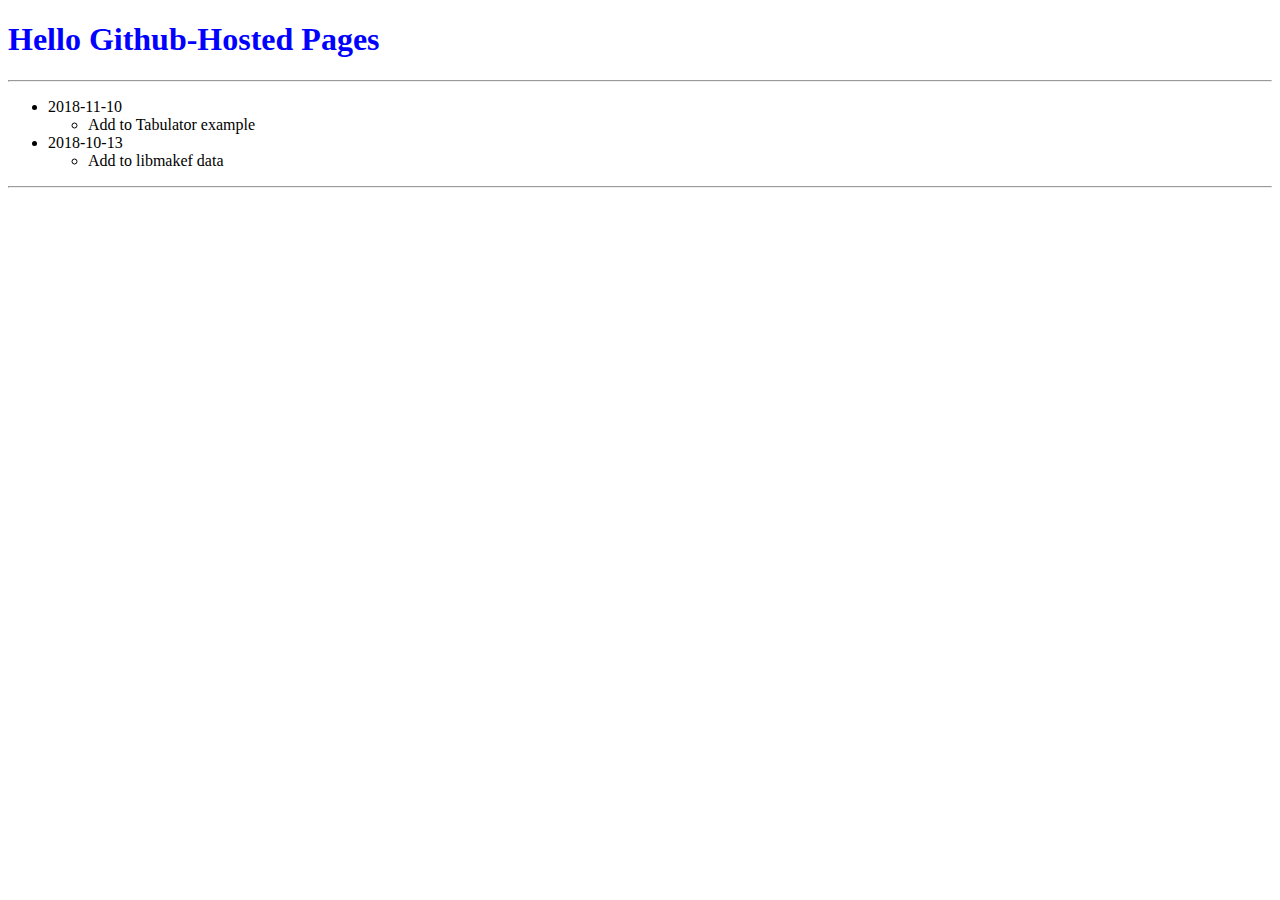
<file: index.html>
<!DOCTYPE html>
<meta charset="utf-8">
<html>
<head>
<title>Hello Github-Hosted Pages</title>
<meta http-equiv="content-style-type" content="text/css">
</head>
<body>
<h1><span style="color:blue; text-align:center;">Hello Github-Hosted Pages</span></h1>
<hr>
<ul type="disc">
<li>2018-11-10</li>
<ul>
<li>Add to Tabulator example</li>
</ul>
<li>2018-10-13</li>
<ul>
<li>Add to libmakef data</li>
</ul>
</ul>
<hr>
</doby>
</html>
</file>
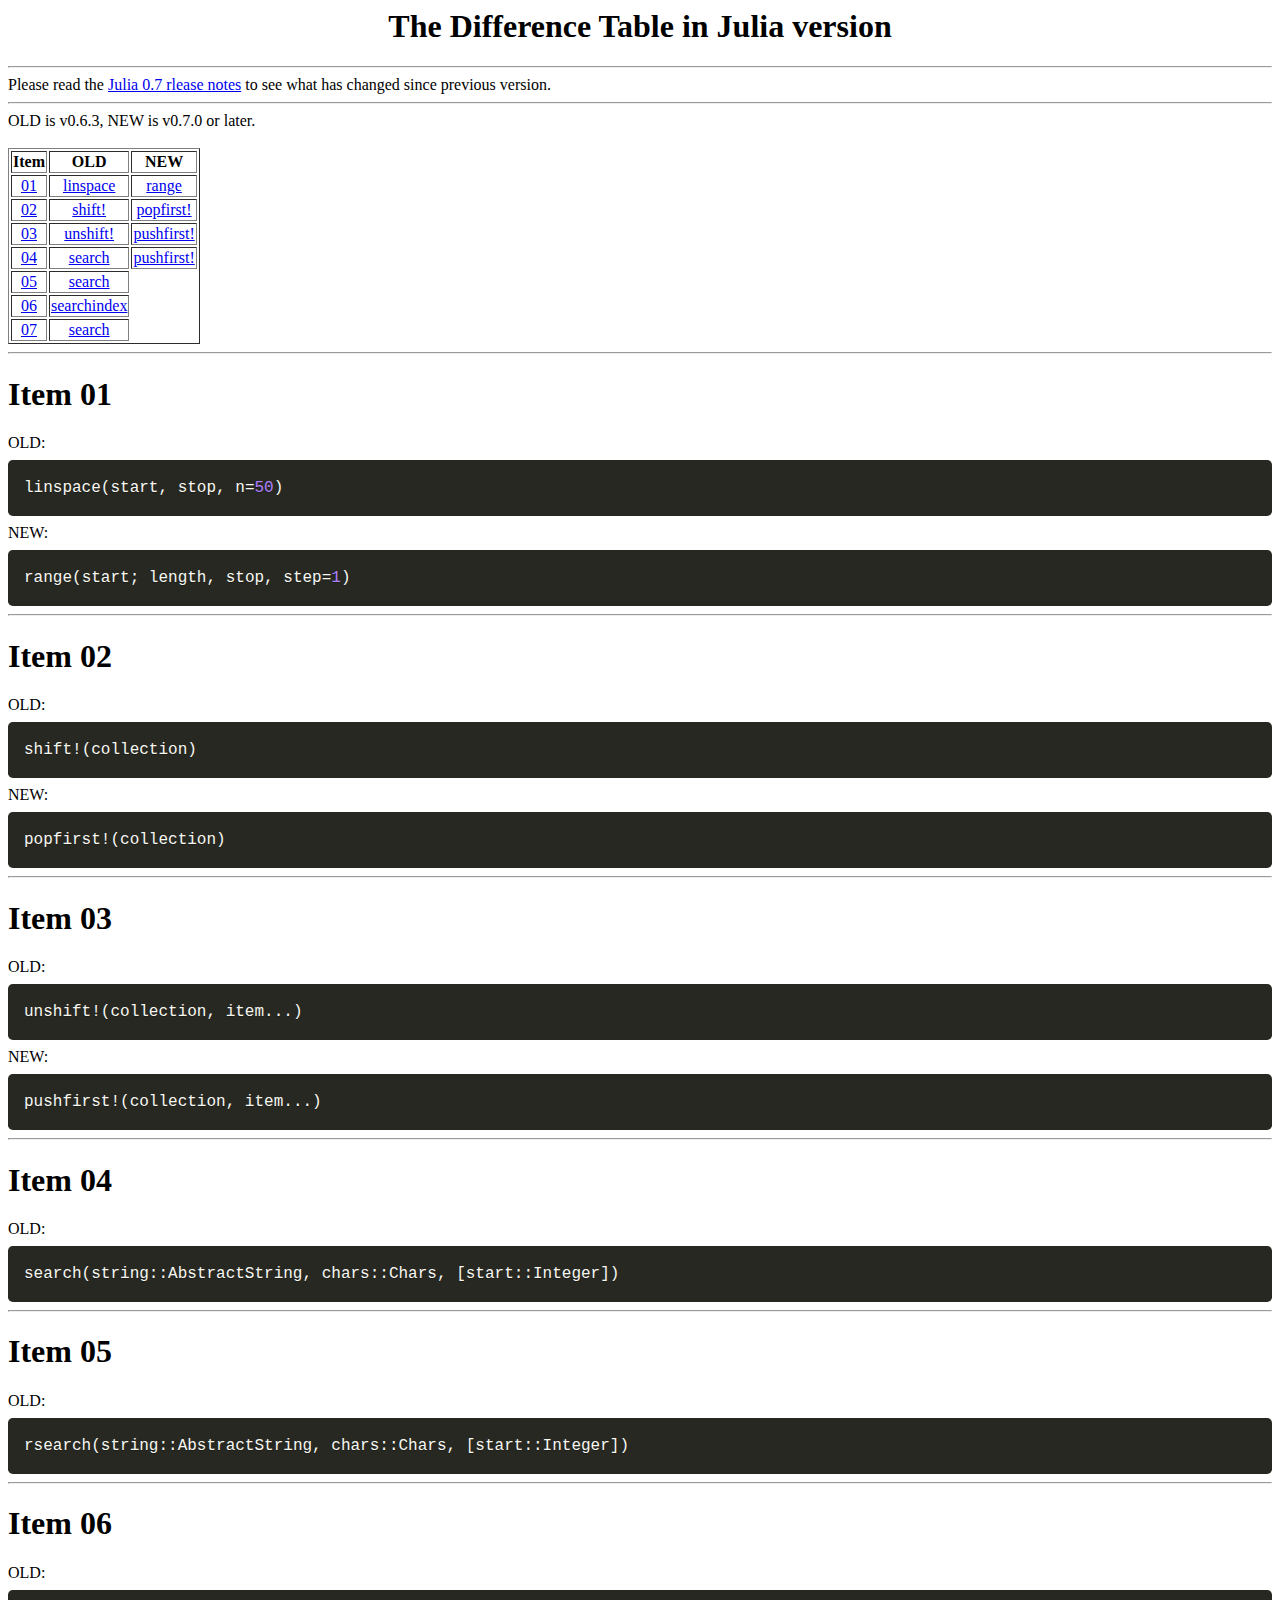
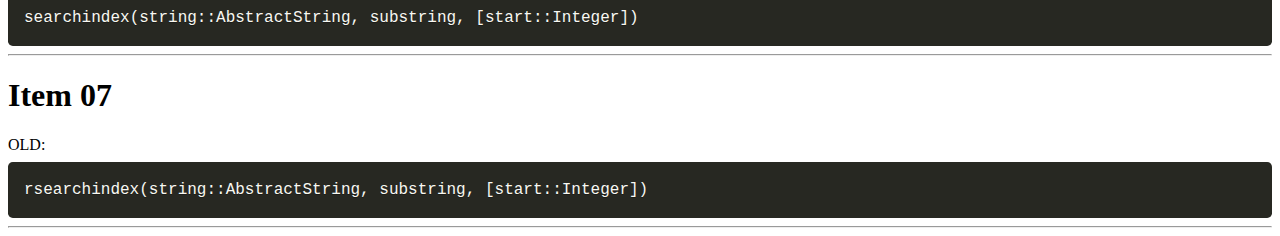
<file: julia/diff.html>
<html>
<head>
<title>The Difference Table in Julia version</title>
<link href="../css/prism.css" rel="stylesheet" />
</head>
<body>
<script src="../js/prism.js"></script>
<h1 align="center">The Difference Table in Julia version</h1>
<hr>
Please read the <a href="https://docs.julialang.org/en/v0.7.0/NEWS/">Julia 0.7 rlease notes</a> to see what has changed since previous version.<br />
<hr>
OLD is v0.6.3, NEW is v0.7.0 or later.<br /><br />
<table border="1">
<tr><th>Item</th><th>OLD</th><th>NEW</th></tr>
<tr align="center">
<td><a href="#i1">01</a></td>
<td><a href="https://docs.julialang.org/en/v0.6/stdlib/arrays/#Base.linspace">linspace</a></td>
<td><a href="https://docs.julialang.org/en/v1.1-dev/base/math/#Base.range">range</a></td>
</tr>
<tr align="center">
<td><a href="i2">02</a></td>
<td><a href="https://docs.julialang.org/en/v0.6/stdlib/collections/#Base.shift!">shift!</a></td>
<td><a href="https://docs.julialang.org/en/v1.1-dev/base/collections/#Base.popfirst!">popfirst!</a></td>
</tr>
<tr align="center">
<td><a href="i3">03</a></td>
<td><a href="https://docs.julialang.org/en/v0.6/stdlib/collections/#Base.unshift!">unshift!</a></td>
<td><a href="https://docs.julialang.org/en/v1.1-dev/base/collections/#Base.pushfirst!">pushfirst!</a></td>
</tr>
<tr align="center">
<td><a href="i4">04</a></td>
<td><a href="https://docs.julialang.org/en/v0.6/stdlib/strings/#Base.search">search</a></td>
<td><a href="https://docs.julialang.org/en/v1.1-dev/base/collections/#Base.pushfirst!">pushfirst!</a></td>
</tr>
<tr align="center">
<td><a href="i5">05</a></td>
<td><a href="https://docs.julialang.org/en/v0.6/stdlib/strings/#Base.rsearch">search</a></td>

<tr align="center">
<td><a href="i6">06</a></td>
<td><a href="https://docs.julialang.org/en/v0.6/stdlib/strings/#Base.searchindex">searchindex</a></td>
<tr align="center">
<td><a href="i7">07</a></td>
<td><a href="https://docs.julialang.org/en/v0.6/stdlib/strings/#Base.rsearchindex">search</a></td>
</table>
<hr>
<h1 id="i1">Item 01</h1>
OLD:<br />
<pre><code class="language-julia">linspace(start, stop, n=50)</code></pre>
NEW:<br />
<pre><code class="language-julia">range(start; length, stop, step=1)</code></pre>
<hr>
<h1 id="i2">Item 02</h1>
OLD:<br />
<pre><code class="lang-julia">shift!(collection)</code></pre>
NEW:<br />
<pre><code class="lang-julia">popfirst!(collection)</code></pre>
<hr>
<h1 id="i3">Item 03</h1>
OLD:<br />
<pre><code class="lang-julia">unshift!(collection, item...)</code></pre>
NEW:<br />
<pre><code class="lang-julia">pushfirst!(collection, item...)</code></pre>
<hr>
<h1 id="i4">Item 04</h1>
OLD:<br />
<pre><code class="lang-julia">search(string::AbstractString, chars::Chars, [start::Integer])</code></pre>

<hr>
<h1 id="i5">Item 05</h1>
OLD:<br />
<pre><code class="lang-julia">rsearch(string::AbstractString, chars::Chars, [start::Integer])</code></pre>

<hr>
<h1 id="i6">Item 06</h1>
OLD:<br />
<pre><code class="lang-julia">searchindex(string::AbstractString, substring, [start::Integer])</code></pre>
<hr>
<h1 id="i7">Item 07</h1>
OLD:<br />
<pre><code class="lang-julia">rsearchindex(string::AbstractString, substring, [start::Integer])</code></pre>
<hr>
</body>
</html>
</file>
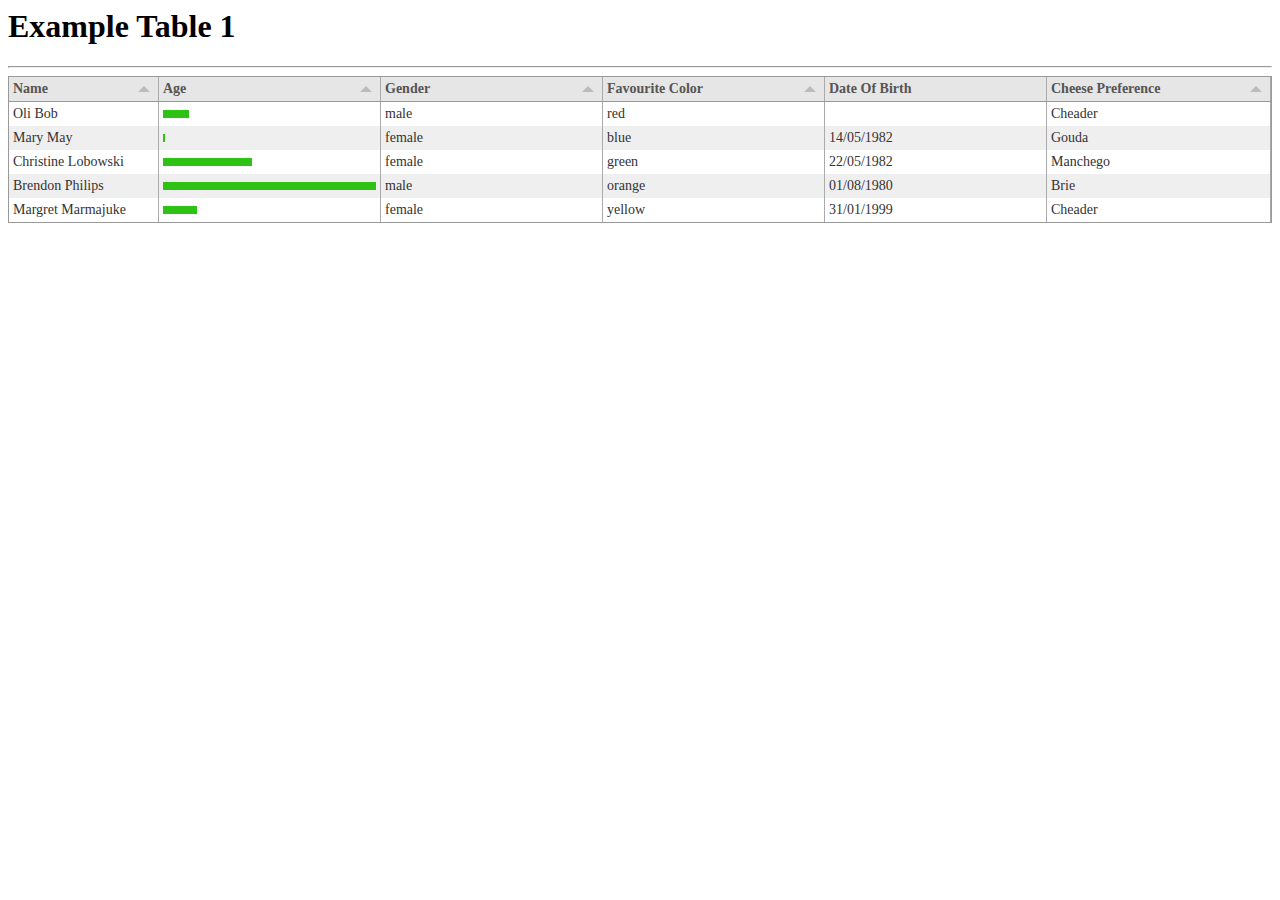
<file: tabulator/index_1.html>
<html>
<head>
<title>Example Table 1</title>
<script type="text/javascript" src="../js/tabulator.min.js"></script>
<link href="../css/tabulator.min.css" rel="stylesheet" />
</head>
<body>
<h1>Example Table 1</h1>
<hr/>
<div id="example-table"></div>

<script type="text/javascript">
    var tabledata = [
        {id:1, name:"Oli Bob", age:12, gender:"male", rating:1, col:"red", dob:"", car:1, lucky_no:5, cheese:"Cheader"},
        {id:2, name:"Mary May", age:1, gender:"female", rating:2, col:"blue", dob:"14/05/1982", car:true, lucky_no:10, cheese:"Gouda"},
        {id:3, name:"Christine Lobowski", age:42, gender:"female", rating:0, col:"green", dob:"22/05/1982", car:"true", lucky_no:12, cheese:"Manchego"},
        {id:4, name:"Brendon Philips", age:100, gender:"male", rating:1, col:"orange", dob:"01/08/1980", lucky_no:18, cheese:"Brie"},
        {id:5, name:"Margret Marmajuke", age:16, gender:"female", rating:5, col:"yellow", dob:"31/01/1999", lucky_no:33, cheese:"Cheader"},
    ];
           
    var table = new Tabulator("#example-table", {
        data:tabledata,
        layout:"fitColumns",
        columns:[
           {title:"Name", field:"name", width:150},
           {title:"Age",  field:"age", formatter:"progress"},
           {title:"Gender", field:"gender"},
           {title:"Favourite Color", field:"col"},
           {title:"Date Of Birth", field:"dob",headerSort:false},
           {title:"Cheese Preference", field:"cheese"},
        ],
        rowClick:function(e, row){
            alert("Row " + row.getData().id + " Clicked!!!!");
 	},
    });

</script>
</body>
</html>
</file>
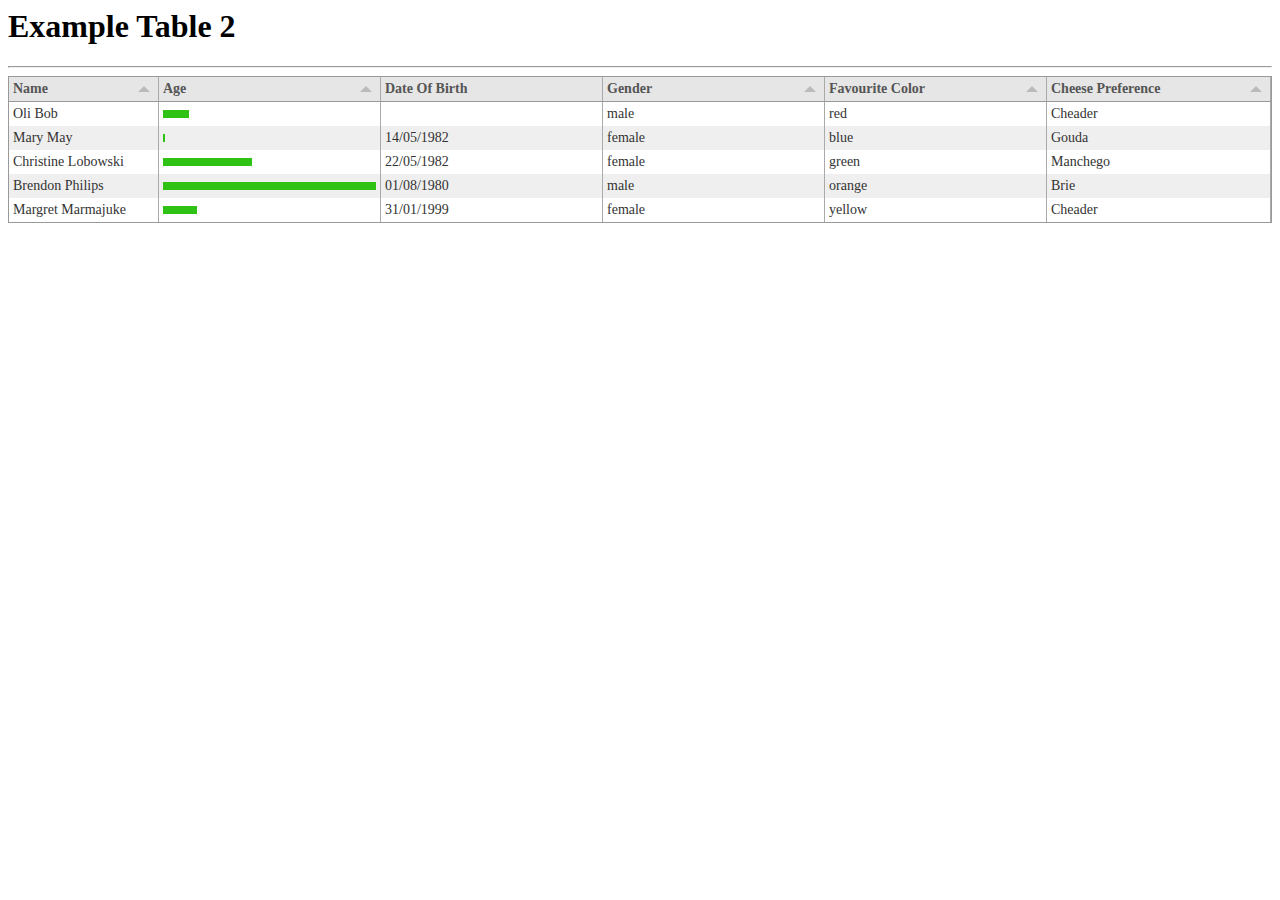
<file: tabulator/index_2.html>
<html>
<head>
<title>Example Table 2</title>
<script type="text/javascript" src="../js/tabulator.min.js"></script>
<link href="../css/tabulator.min.css" rel="stylesheet" />
</head>
<body>
<h1>Example Table 2</h1>
<hr/>
<table id="example-table">
<thead>
<tr>
<th>Name</th>
<th>Age</th>
<th>Gender</th>
<th>Favourite Color</th>
<th>Date Of Birth</th>
<th>Cheese Preference</th>
</tr>
</thead>
<tbody>
<tr>
<td>Oli Bob</td>
<td>12</td>
<td>male</td>
<td>red</td>
<td></td>
<td>Cheader</td>
</tr>
<tr>
<td>Mary May</td>
<td>1</td>
<td>female</td>
<td>blue</td>
<td>14/05/1982</td>
<td>Gouda</td>
</tr>
<tr>
<td>Christine Lobowski</td>
<td>42</td>
<td>female</td>
<td>green</td>
<td>22/05/1982</td>
<td>Manchego</td>
</tr>
<tr>
<td>Brendon Philips</td>
<td>100</td>
<td>male</td>
<td>orange</td>
<td>01/08/1980</td>
<td>Brie</td>
</tr>
<tr>
<td>Margret Marmajuke</td>
<td>16</td>
<td>female</td>
<td>yellow</td>
<td>31/01/1999</td>
<td>Cheader</td>
</tr>
</tbody>
</table>

<script type="text/javascript">
    var table = new Tabulator("#example-table", {
        layout:"fitColumns",
        columns:[
           {title:"Name", width:150},
           {title:"Age",  formatter:"progress"},
           {title:"Date Of Birth", headerSort:false},
        ],
        rowClick:function(e, row){
            alert("Row " + row.getData().id + " Clicked!!!!");
 	},
    });

</script>
</body>
</html>
</file>
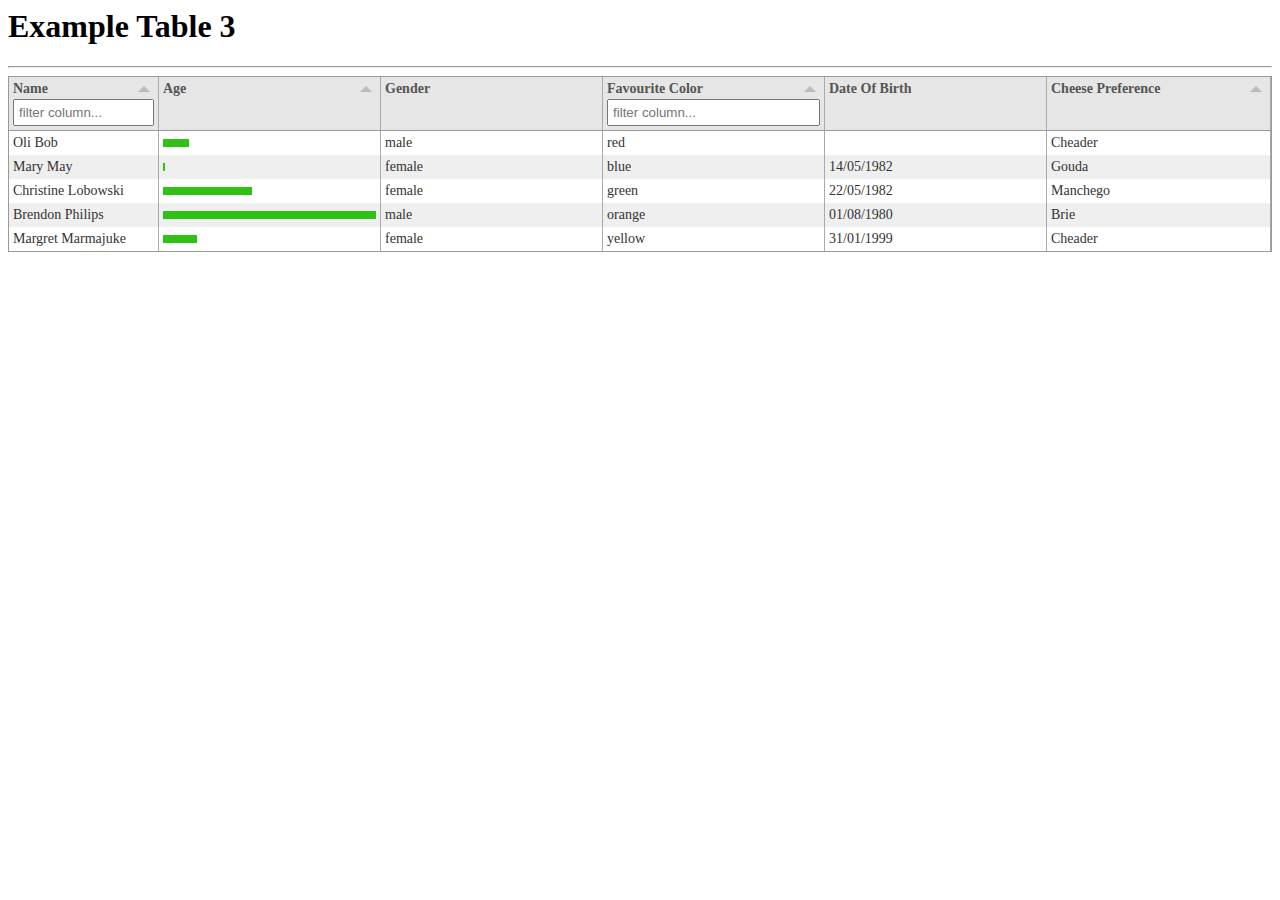
<file: tabulator/index_3.html>
<html>
<head>
<title>Example Table 3</title>
<script type="text/javascript" src="../js/tabulator.min.js"></script>
<link href="../css/tabulator.min.css" rel="stylesheet" />
</head>
<body>
<h1>Example Table 3</h1>
<hr/>
<table id="example-table">
<thead>
<tr>
<th>Name</th>
<th>Age</th>
<th>Gender</th>
<th>Favourite Color</th>
<th>Date Of Birth</th>
<th>Cheese Preference</th>
</tr>
</thead>
<tbody>
<tr>
<td>Oli Bob</td>
<td>12</td>
<td>male</td>
<td>red</td>
<td></td>
<td>Cheader</td>
</tr>
<tr>
<td>Mary May</td>
<td>1</td>
<td>female</td>
<td>blue</td>
<td>14/05/1982</td>
<td>Gouda</td>
</tr>
<tr>
<td>Christine Lobowski</td>
<td>42</td>
<td>female</td>
<td>green</td>
<td>22/05/1982</td>
<td>Manchego</td>
</tr>
<tr>
<td>Brendon Philips</td>
<td>100</td>
<td>male</td>
<td>orange</td>
<td>01/08/1980</td>
<td>Brie</td>
</tr>
<tr>
<td>Margret Marmajuke</td>
<td>16</td>
<td>female</td>
<td>yellow</td>
<td>31/01/1999</td>
<td>Cheader</td>
</tr>
</tbody>
</table>

<script type="text/javascript">
    var table = new Tabulator("#example-table", {
        layout:"fitColumns",
        columns:[
           {title:"Name", width:150, headerFilter:true},
           {title:"Age",  formatter:"progress"},
           {title:"Gender", field:"gender", headerSort:false},
           {title:"Favourite Color", field:"col", headerFilter:"select", headerFilterParams:{values:true}},
           {title:"Date Of Birth", headerSort:false},
        ],
    });

</script>
</body>
</html>
</file>
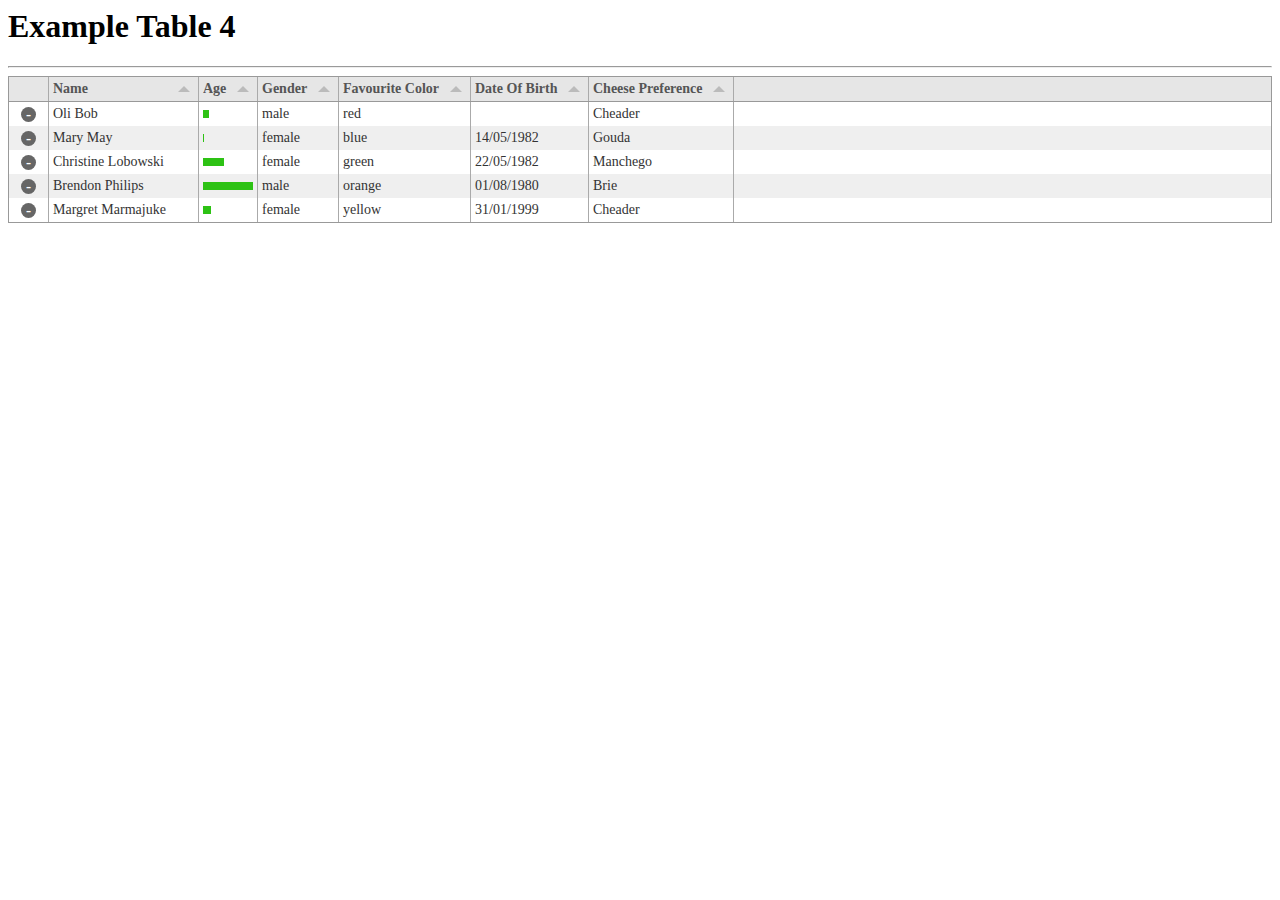
<file: tabulator/index_4.html>
<html>
<head>
<title>Example Table 4</title>
<script type="text/javascript" src="../js/tabulator.min.js"></script>
<link href="../css/tabulator.min.css" rel="stylesheet" />
</head>
<body>
<h1>Example Table 4</h1>
<hr/>
<table id="example-table">
<thead>
<tr>
<th>Name</th>
<th>Age</th>
<th>Gender</th>
<th>Favourite Color</th>
<th>Date Of Birth</th>
<th>Cheese Preference</th>
</tr>
</thead>
<tbody>
<tr>
<td>Oli Bob</td>
<td>12</td>
<td>male</td>
<td>red</td>
<td></td>
<td>Cheader</td>
</tr>
<tr>
<td>Mary May</td>
<td>1</td>
<td>female</td>
<td>blue</td>
<td>14/05/1982</td>
<td>Gouda</td>
</tr>
<tr>
<td>Christine Lobowski</td>
<td>42</td>
<td>female</td>
<td>green</td>
<td>22/05/1982</td>
<td>Manchego</td>
</tr>
<tr>
<td>Brendon Philips</td>
<td>100</td>
<td>male</td>
<td>orange</td>
<td>01/08/1980</td>
<td>Brie</td>
</tr>
<tr>
<td>Margret Marmajuke</td>
<td>16</td>
<td>female</td>
<td>yellow</td>
<td>31/01/1999</td>
<td>Cheader</td>
</tr>
</tbody>
</table>

<script type="text/javascript">
    var table = new Tabulator("#example-table", {
        layout:"fitDataFill",
        //layout:"fitColumns",
        responsiveLayout:"collapse",
        columns:[
           {formatter:"responsiveCollapse", width:30, resizable:false, headerSort:false},
           {title:"Name", width:150, responsive:0},
           {title:"Age",  formatter:"progress"},
           {title:"Gender", field:"gender", responsive:2},
           {title:"Favourite Color", field:"col"},
           {title:"Date Of Birth"},
        ],
    });

</script>
</body>
</html>
</file>
<file: css/prism.css>
/* PrismJS 1.15.0
https://prismjs.com/download.html#themes=prism-okaidia&languages=[base64]&plugins=line-highlight+line-numbers */
/**
 * okaidia theme for JavaScript, CSS and HTML
 * Loosely based on Monokai textmate theme by http://www.monokai.nl/
 * @author ocodia
 */

code[class*="language-"],
pre[class*="language-"] {
	color: #f8f8f2;
	background: none;
	text-shadow: 0 1px rgba(0, 0, 0, 0.3);
	font-family: Consolas, Monaco, 'Andale Mono', 'Ubuntu Mono', monospace;
	text-align: left;
	white-space: pre;
	word-spacing: normal;
	word-break: normal;
	word-wrap: normal;
	line-height: 1.5;

	-moz-tab-size: 4;
	-o-tab-size: 4;
	tab-size: 4;

	-webkit-hyphens: none;
	-moz-hyphens: none;
	-ms-hyphens: none;
	hyphens: none;
}

/* Code blocks */
pre[class*="language-"] {
	padding: 1em;
	margin: .5em 0;
	overflow: auto;
	border-radius: 0.3em;
}

:not(pre) > code[class*="language-"],
pre[class*="language-"] {
	background: #272822;
}

/* Inline code */
:not(pre) > code[class*="language-"] {
	padding: .1em;
	border-radius: .3em;
	white-space: normal;
}

.token.comment,
.token.prolog,
.token.doctype,
.token.cdata {
	color: slategray;
}

.token.punctuation {
	color: #f8f8f2;
}

.namespace {
	opacity: .7;
}

.token.property,
.token.tag,
.token.constant,
.token.symbol,
.token.deleted {
	color: #f92672;
}

.token.boolean,
.token.number {
	color: #ae81ff;
}

.token.selector,
.token.attr-name,
.token.string,
.token.char,
.token.builtin,
.token.inserted {
	color: #a6e22e;
}

.token.operator,
.token.entity,
.token.url,
.language-css .token.string,
.style .token.string,
.token.variable {
	color: #f8f8f2;
}

.token.atrule,
.token.attr-value,
.token.function,
.token.class-name {
	color: #e6db74;
}

.token.keyword {
	color: #66d9ef;
}

.token.regex,
.token.important {
	color: #fd971f;
}

.token.important,
.token.bold {
	font-weight: bold;
}
.token.italic {
	font-style: italic;
}

.token.entity {
	cursor: help;
}

pre[data-line] {
	position: relative;
	padding: 1em 0 1em 3em;
}

.line-highlight {
	position: absolute;
	left: 0;
	right: 0;
	padding: inherit 0;
	margin-top: 1em; /* Same as .prism’s padding-top */

	background: hsla(24, 20%, 50%,.08);
	background: linear-gradient(to right, hsla(24, 20%, 50%,.1) 70%, hsla(24, 20%, 50%,0));

	pointer-events: none;

	line-height: inherit;
	white-space: pre;
}

	.line-highlight:before,
	.line-highlight[data-end]:after {
		content: attr(data-start);
		position: absolute;
		top: .4em;
		left: .6em;
		min-width: 1em;
		padding: 0 .5em;
		background-color: hsla(24, 20%, 50%,.4);
		color: hsl(24, 20%, 95%);
		font: bold 65%/1.5 sans-serif;
		text-align: center;
		vertical-align: .3em;
		border-radius: 999px;
		text-shadow: none;
		box-shadow: 0 1px white;
	}

	.line-highlight[data-end]:after {
		content: attr(data-end);
		top: auto;
		bottom: .4em;
	}

.line-numbers .line-highlight:before,
.line-numbers .line-highlight:after {
	content: none;
}

pre[class*="language-"].line-numbers {
	position: relative;
	padding-left: 3.8em;
	counter-reset: linenumber;
}

pre[class*="language-"].line-numbers > code {
	position: relative;
	white-space: inherit;
}

.line-numbers .line-numbers-rows {
	position: absolute;
	pointer-events: none;
	top: 0;
	font-size: 100%;
	left: -3.8em;
	width: 3em; /* works for line-numbers below 1000 lines */
	letter-spacing: -1px;
	border-right: 1px solid #999;

	-webkit-user-select: none;
	-moz-user-select: none;
	-ms-user-select: none;
	user-select: none;

}

	.line-numbers-rows > span {
		pointer-events: none;
		display: block;
		counter-increment: linenumber;
	}

		.line-numbers-rows > span:before {
			content: counter(linenumber);
			color: #999;
			display: block;
			padding-right: 0.8em;
			text-align: right;
		}
</file>
<file: css/tabulator.min.css>
/* Tabulator v4.1.1 (c) Oliver Folkerd */
.tabulator{position:relative;border:1px solid #999;background-color:#888;font-size:14px;text-align:left;overflow:hidden;transform:translatez(0)}.tabulator[tabulator-layout=fitDataFill] .tabulator-tableHolder .tabulator-table{min-width:100%}.tabulator.tabulator-block-select{-webkit-user-select:none;-moz-user-select:none;-ms-user-select:none;user-select:none}.tabulator .tabulator-header{position:relative;box-sizing:border-box;width:100%;border-bottom:1px solid #999;background-color:#e6e6e6;color:#555;font-weight:700;white-space:nowrap;overflow:hidden;-moz-user-select:none;-khtml-user-select:none;-webkit-user-select:none;-o-user-select:none}.tabulator .tabulator-header .tabulator-col{display:inline-block;position:relative;box-sizing:border-box;border-right:1px solid #aaa;background:#e6e6e6;text-align:left;vertical-align:bottom;overflow:hidden}.tabulator .tabulator-header .tabulator-col.tabulator-moving{position:absolute;border:1px solid #999;background:#cdcdcd;pointer-events:none}.tabulator .tabulator-header .tabulator-col .tabulator-col-content{box-sizing:border-box;position:relative;padding:4px}.tabulator .tabulator-header .tabulator-col .tabulator-col-content .tabulator-col-title{box-sizing:border-box;width:100%;white-space:nowrap;overflow:hidden;text-overflow:ellipsis;vertical-align:bottom}.tabulator .tabulator-header .tabulator-col .tabulator-col-content .tabulator-col-title .tabulator-title-editor{box-sizing:border-box;width:100%;border:1px solid #999;padding:1px;background:#fff}.tabulator .tabulator-header .tabulator-col .tabulator-col-content .tabulator-arrow{display:inline-block;position:absolute;top:9px;right:8px;width:0;height:0;border-left:6px solid transparent;border-right:6px solid transparent;border-bottom:6px solid #bbb}.tabulator .tabulator-header .tabulator-col.tabulator-col-group .tabulator-col-group-cols{position:relative;display:-ms-flexbox;display:flex;border-top:1px solid #aaa;overflow:hidden}.tabulator .tabulator-header .tabulator-col.tabulator-col-group .tabulator-col-group-cols .tabulator-col:last-child{margin-right:-1px}.tabulator .tabulator-header .tabulator-col:first-child .tabulator-col-resize-handle.prev{display:none}.tabulator .tabulator-header .tabulator-col.ui-sortable-helper{position:absolute;background-color:#e6e6e6!important;border:1px solid #aaa}.tabulator .tabulator-header .tabulator-col .tabulator-header-filter{position:relative;box-sizing:border-box;margin-top:2px;width:100%;text-align:center}.tabulator .tabulator-header .tabulator-col .tabulator-header-filter textarea{height:auto!important}.tabulator .tabulator-header .tabulator-col .tabulator-header-filter svg{margin-top:3px}.tabulator .tabulator-header .tabulator-col .tabulator-header-filter input::-ms-clear{width:0;height:0}.tabulator .tabulator-header .tabulator-col.tabulator-sortable .tabulator-col-title{padding-right:25px}.tabulator .tabulator-header .tabulator-col.tabulator-sortable:hover{cursor:pointer;background-color:#cdcdcd}.tabulator .tabulator-header .tabulator-col.tabulator-sortable[aria-sort=none] .tabulator-col-content .tabulator-arrow{border-top:none;border-bottom:6px solid #bbb}.tabulator .tabulator-header .tabulator-col.tabulator-sortable[aria-sort=asc] .tabulator-col-content .tabulator-arrow{border-top:none;border-bottom:6px solid #666}.tabulator .tabulator-header .tabulator-col.tabulator-sortable[aria-sort=desc] .tabulator-col-content .tabulator-arrow{border-top:6px solid #666;border-bottom:none}.tabulator .tabulator-header .tabulator-col.tabulator-col-vertical .tabulator-col-content .tabulator-col-title{-webkit-writing-mode:vertical-rl;-ms-writing-mode:tb-rl;writing-mode:vertical-rl;text-orientation:mixed;display:-ms-flexbox;display:flex;-ms-flex-align:center;align-items:center;-ms-flex-pack:center;justify-content:center}.tabulator .tabulator-header .tabulator-col.tabulator-col-vertical.tabulator-col-vertical-flip .tabulator-col-title{transform:rotate(180deg)}.tabulator .tabulator-header .tabulator-col.tabulator-col-vertical.tabulator-sortable .tabulator-col-title{padding-right:0;padding-top:20px}.tabulator .tabulator-header .tabulator-col.tabulator-col-vertical.tabulator-sortable.tabulator-col-vertical-flip .tabulator-col-title{padding-right:0;padding-bottom:20px}.tabulator .tabulator-header .tabulator-col.tabulator-col-vertical.tabulator-sortable .tabulator-arrow{right:calc(50% - 6px)}.tabulator .tabulator-header .tabulator-frozen{display:inline-block;position:absolute;z-index:1}.tabulator .tabulator-header .tabulator-frozen.tabulator-frozen-left{border-right:2px solid #aaa}.tabulator .tabulator-header .tabulator-frozen.tabulator-frozen-right{border-left:2px solid #aaa}.tabulator .tabulator-header .tabulator-calcs-holder{box-sizing:border-box;min-width:400%;background:#f3f3f3!important;border-top:1px solid #aaa;border-bottom:1px solid #aaa;overflow:hidden}.tabulator .tabulator-header .tabulator-calcs-holder .tabulator-row{background:#f3f3f3!important}.tabulator .tabulator-header .tabulator-calcs-holder .tabulator-row .tabulator-col-resize-handle{display:none}.tabulator .tabulator-header .tabulator-frozen-rows-holder{min-width:400%}.tabulator .tabulator-header .tabulator-frozen-rows-holder:empty{display:none}.tabulator .tabulator-tableHolder{position:relative;width:100%;white-space:nowrap;overflow:auto;-webkit-overflow-scrolling:touch}.tabulator .tabulator-tableHolder:focus{outline:none}.tabulator .tabulator-tableHolder .tabulator-placeholder{box-sizing:border-box;display:-ms-flexbox;display:flex;-ms-flex-align:center;align-items:center;width:100%}.tabulator .tabulator-tableHolder .tabulator-placeholder[tabulator-render-mode=virtual]{position:absolute;top:0;left:0;height:100%}.tabulator .tabulator-tableHolder .tabulator-placeholder span{display:inline-block;margin:0 auto;padding:10px;color:#ccc;font-weight:700;font-size:20px}.tabulator .tabulator-tableHolder .tabulator-table{position:relative;display:inline-block;background-color:#fff;white-space:nowrap;overflow:visible;color:#333}.tabulator .tabulator-tableHolder .tabulator-table .tabulator-row.tabulator-calcs{font-weight:700;background:#e2e2e2!important}.tabulator .tabulator-tableHolder .tabulator-table .tabulator-row.tabulator-calcs.tabulator-calcs-top{border-bottom:2px solid #aaa}.tabulator .tabulator-tableHolder .tabulator-table .tabulator-row.tabulator-calcs.tabulator-calcs-bottom{border-top:2px solid #aaa}.tabulator .tabulator-footer{padding:5px 10px;border-top:1px solid #999;background-color:#e6e6e6;text-align:right;color:#555;font-weight:700;white-space:nowrap;-ms-user-select:none;user-select:none;-moz-user-select:none;-khtml-user-select:none;-webkit-user-select:none;-o-user-select:none}.tabulator .tabulator-footer .tabulator-calcs-holder{box-sizing:border-box;width:calc(100% + 20px);margin:-5px -10px 5px;text-align:left;background:#f3f3f3!important;border-bottom:1px solid #aaa;border-top:1px solid #aaa;overflow:hidden}.tabulator .tabulator-footer .tabulator-calcs-holder .tabulator-row{background:#f3f3f3!important}.tabulator .tabulator-footer .tabulator-calcs-holder .tabulator-row .tabulator-col-resize-handle{display:none}.tabulator .tabulator-footer .tabulator-calcs-holder:only-child{margin-bottom:-5px;border-bottom:none}.tabulator .tabulator-footer .tabulator-pages{margin:0 7px}.tabulator .tabulator-footer .tabulator-page{display:inline-block;margin:0 2px;padding:2px 5px;border:1px solid #aaa;border-radius:3px;background:hsla(0,0%,100%,.2);color:#555;font-family:inherit;font-weight:inherit;font-size:inherit}.tabulator .tabulator-footer .tabulator-page.active{color:#d00}.tabulator .tabulator-footer .tabulator-page:disabled{opacity:.5}.tabulator .tabulator-footer .tabulator-page:not(.disabled):hover{cursor:pointer;background:rgba(0,0,0,.2);color:#fff}.tabulator .tabulator-col-resize-handle{position:absolute;right:0;top:0;bottom:0;width:5px}.tabulator .tabulator-col-resize-handle.prev{left:0;right:auto}.tabulator .tabulator-col-resize-handle:hover{cursor:ew-resize}.tabulator .tabulator-loader{position:absolute;display:-ms-flexbox;display:flex;-ms-flex-align:center;align-items:center;top:0;left:0;z-index:3;height:100%;width:100%;background:rgba(0,0,0,.4);text-align:center}.tabulator .tabulator-loader .tabulator-loader-msg{display:inline-block;margin:0 auto;padding:10px 20px;border-radius:10px;background:#fff;font-weight:700;font-size:16px}.tabulator .tabulator-loader .tabulator-loader-msg.tabulator-loading{border:4px solid #333;color:#000}.tabulator .tabulator-loader .tabulator-loader-msg.tabulator-error{border:4px solid #d00;color:#590000}.tabulator-row{position:relative;box-sizing:border-box;min-height:22px;background-color:#fff}.tabulator-row.tabulator-row-even{background-color:#efefef}.tabulator-row.tabulator-selectable:hover{background-color:#bbb;cursor:pointer}.tabulator-row.tabulator-selected{background-color:#9abcea}.tabulator-row.tabulator-selected:hover{background-color:#769bcc;cursor:pointer}.tabulator-row.tabulator-row-moving{border:1px solid #000;background:#fff}.tabulator-row.tabulator-moving{position:absolute;border-top:1px solid #aaa;border-bottom:1px solid #aaa;pointer-events:none;z-index:2}.tabulator-row .tabulator-row-resize-handle{position:absolute;right:0;bottom:0;left:0;height:5px}.tabulator-row .tabulator-row-resize-handle.prev{top:0;bottom:auto}.tabulator-row .tabulator-row-resize-handle:hover{cursor:ns-resize}.tabulator-row .tabulator-frozen{display:inline-block;position:absolute;background-color:inherit;z-index:1}.tabulator-row .tabulator-frozen.tabulator-frozen-left{border-right:2px solid #aaa}.tabulator-row .tabulator-frozen.tabulator-frozen-right{border-left:2px solid #aaa}.tabulator-row .tabulator-responsive-collapse{box-sizing:border-box;padding:5px;border-top:1px solid #aaa;border-bottom:1px solid #aaa}.tabulator-row .tabulator-responsive-collapse:empty{display:none}.tabulator-row .tabulator-responsive-collapse table{font-size:14px}.tabulator-row .tabulator-responsive-collapse table tr td{position:relative}.tabulator-row .tabulator-responsive-collapse table tr td:first-of-type{padding-right:10px}.tabulator-row .tabulator-cell{display:inline-block;position:relative;box-sizing:border-box;padding:4px;border-right:1px solid #aaa;vertical-align:middle;white-space:nowrap;overflow:hidden;text-overflow:ellipsis}.tabulator-row .tabulator-cell.tabulator-editing{border:1px solid #1d68cd;padding:0}.tabulator-row .tabulator-cell.tabulator-editing input,.tabulator-row .tabulator-cell.tabulator-editing select{border:1px;background:transparent}.tabulator-row .tabulator-cell.tabulator-validation-fail{border:1px solid #d00}.tabulator-row .tabulator-cell.tabulator-validation-fail input,.tabulator-row .tabulator-cell.tabulator-validation-fail select{border:1px;background:transparent;color:#d00}.tabulator-row .tabulator-cell:first-child .tabulator-col-resize-handle.prev{display:none}.tabulator-row .tabulator-cell.tabulator-row-handle{display:-ms-inline-flexbox;display:inline-flex;-ms-flex-align:center;align-items:center;-ms-flex-pack:center;justify-content:center;-moz-user-select:none;-khtml-user-select:none;-webkit-user-select:none;-o-user-select:none}.tabulator-row .tabulator-cell.tabulator-row-handle .tabulator-row-handle-box{width:80%}.tabulator-row .tabulator-cell.tabulator-row-handle .tabulator-row-handle-box .tabulator-row-handle-bar{width:100%;height:3px;margin-top:2px;background:#666}.tabulator-row .tabulator-cell .tabulator-data-tree-branch{display:inline-block;vertical-align:middle;height:9px;width:7px;margin-top:-9px;margin-right:5px;border-bottom-left-radius:1px;border-left:2px solid #aaa;border-bottom:2px solid #aaa}.tabulator-row .tabulator-cell .tabulator-data-tree-control{display:-ms-inline-flexbox;display:inline-flex;-ms-flex-pack:center;justify-content:center;-ms-flex-align:center;align-items:center;vertical-align:middle;height:11px;width:11px;margin-right:5px;border:1px solid #333;border-radius:2px;background:rgba(0,0,0,.1);overflow:hidden}.tabulator-row .tabulator-cell .tabulator-data-tree-control:hover{cursor:pointer;background:rgba(0,0,0,.2)}.tabulator-row .tabulator-cell .tabulator-data-tree-control .tabulator-data-tree-control-collapse{display:inline-block;position:relative;height:7px;width:1px;background:transparent}.tabulator-row .tabulator-cell .tabulator-data-tree-control .tabulator-data-tree-control-collapse:after{position:absolute;content:"";left:-3px;top:3px;height:1px;width:7px;background:#333}.tabulator-row .tabulator-cell .tabulator-data-tree-control .tabulator-data-tree-control-expand{display:inline-block;position:relative;height:7px;width:1px;background:#333}.tabulator-row .tabulator-cell .tabulator-data-tree-control .tabulator-data-tree-control-expand:after{position:absolute;content:"";left:-3px;top:3px;height:1px;width:7px;background:#333}.tabulator-row .tabulator-cell .tabulator-responsive-collapse-toggle{display:-ms-inline-flexbox;display:inline-flex;-ms-flex-align:center;align-items:center;-ms-flex-pack:center;justify-content:center;-moz-user-select:none;-khtml-user-select:none;-webkit-user-select:none;-o-user-select:none;height:15px;width:15px;border-radius:20px;background:#666;color:#fff;font-weight:700;font-size:1.1em}.tabulator-row .tabulator-cell .tabulator-responsive-collapse-toggle:hover{opacity:.7}.tabulator-row .tabulator-cell .tabulator-responsive-collapse-toggle.open .tabulator-responsive-collapse-toggle-close{display:initial}.tabulator-row .tabulator-cell .tabulator-responsive-collapse-toggle.open .tabulator-responsive-collapse-toggle-open,.tabulator-row .tabulator-cell .tabulator-responsive-collapse-toggle .tabulator-responsive-collapse-toggle-close{display:none}.tabulator-row.tabulator-group{box-sizing:border-box;border-bottom:1px solid #999;border-right:1px solid #aaa;border-top:1px solid #999;padding:5px;padding-left:10px;background:#ccc;font-weight:700;min-width:100%}.tabulator-row.tabulator-group:hover{cursor:pointer;background-color:rgba(0,0,0,.1)}.tabulator-row.tabulator-group.tabulator-group-visible .tabulator-arrow{margin-right:10px;border-left:6px solid transparent;border-right:6px solid transparent;border-top:6px solid #666;border-bottom:0}.tabulator-row.tabulator-group.tabulator-group-level-1 .tabulator-arrow{margin-left:20px}.tabulator-row.tabulator-group.tabulator-group-level-2 .tabulator-arrow{margin-left:40px}.tabulator-row.tabulator-group.tabulator-group-level-3 .tabulator-arrow{margin-left:60px}.tabulator-row.tabulator-group.tabulator-group-level-4 .tabulator-arrow{margin-left:80px}.tabulator-row.tabulator-group.tabulator-group-level-5 .tabulator-arrow{margin-left:100px}.tabulator-row.tabulator-group .tabulator-arrow{display:inline-block;width:0;height:0;margin-right:16px;border-top:6px solid transparent;border-bottom:6px solid transparent;border-right:0;border-left:6px solid #666;vertical-align:middle}.tabulator-row.tabulator-group span{margin-left:10px;color:#d00}.tabulator-edit-select-list{position:absolute;display:inline-block;box-sizing:border-box;max-height:200px;background:#fff;border:1px solid #aaa;font-size:14px;overflow-y:auto;-webkit-overflow-scrolling:touch;z-index:4}.tabulator-edit-select-list .tabulator-edit-select-list-item{padding:4px;color:#333}.tabulator-edit-select-list .tabulator-edit-select-list-item.active{color:#fff;background:#1d68cd}.tabulator-edit-select-list .tabulator-edit-select-list-item:hover{cursor:pointer;color:#fff;background:#1d68cd}.tabulator-edit-select-list .tabulator-edit-select-list-group{border-bottom:1px solid #aaa;padding:4px;padding-top:6px;color:#333;font-weight:700}
/*# sourceMappingURL=tabulator.min.css.map */
</file>
